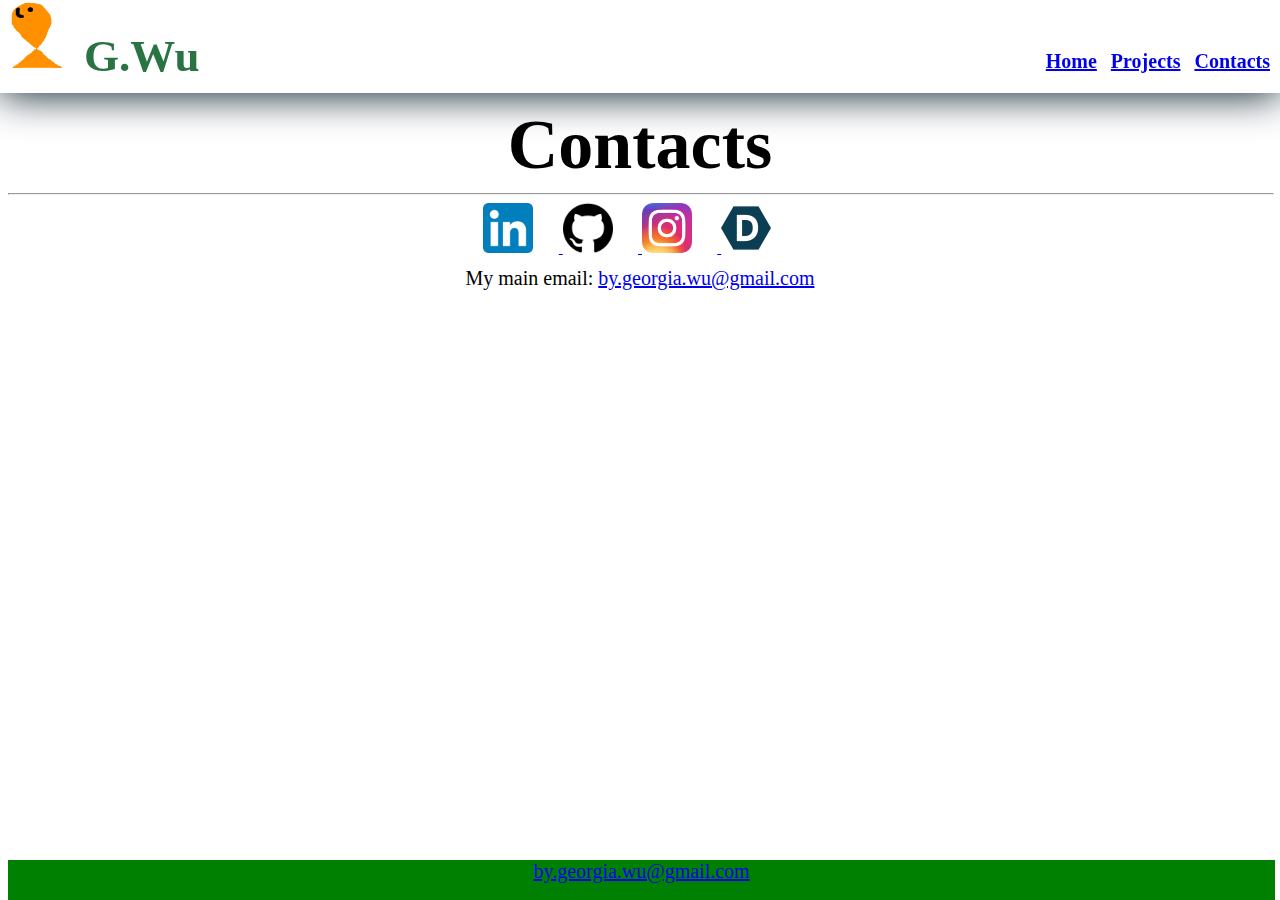
<file: contact.html>
<!doctype html>

<html>

    <head>
        <meta charset="utf-8">
        <title>Contacts - Georgia Wu</title>
        <link rel="icon" type="image/x-icon" href="images/godfish.png">
        <!-- Load external CSS styles -->
        <link rel="stylesheet" href="styles.css">
    </head>

    <body style="height: 70vh;">
        <header>
            <div>
            <img src="images\godfish.png" alt="Georgia's Goldfish Logo" style="width:70px;height:70px;margin-bottom:0px;">
            <h1> <b>G.Wu</b></h1>
            </div>

            <div>
            <h3> <a href="index.html"> Home </a> </h3>
            <h3> <a href="projects.html"> Projects</a> </h3>
            <h3> <a href="contact.html"> Contacts</a> </h3>
            </div> 
        </header>

        <h2 style="text-align: center;" class="fadeInUp-animation">Contacts</h2>
        <div class="center contact">
            <hr>
            <a href = "https://www.linkedin.com/in/georgia-wu/" target = _blank>
                <img class = "icon" src = "images\LinkedIn logo.png" alt = "A picture of the Linkedin Logo that leads to my Linkedin.">
            </a>
    
            <a href = "https://github.com/r9ia" target = _blank>
                <img class = "icon" src = "images\github.png" alt = "A picture of the Github Logo that leads to my Github." >
            </a>
    
            <a href = "https://www.instagram.com/georgia.wmj/" target = _blank>
                <img class = "icon" src = "images\Instagram_icon.png" alt = "A picture of the Instagram Logo that leads to my Instagram." >
            </a>
    
            <a href = "https://devpost.com/by-georgia-wu" target = _blank>
                <img class = "icon" src = "images\devpost.jpg" alt = "A picture of the Devpost Logo that leads to my Devpost." >
            </a>
    
            <p> My main email: <a href="mailto:by.georgia.wu@gmail.com"> by.georgia.wu@gmail.com</a></p>
        </div>   
        

    
    <div  style="position:absolute;bottom: 0;width: 99vw">
        <div id="footer"></div> 
        <script>
        fetch('footer.html')
        .then(response => response.text())
        .then(data => {
            document.getElementById('footer').innerHTML = data;
        });
    </script>
    </div>

    </body>
</html>
</file>
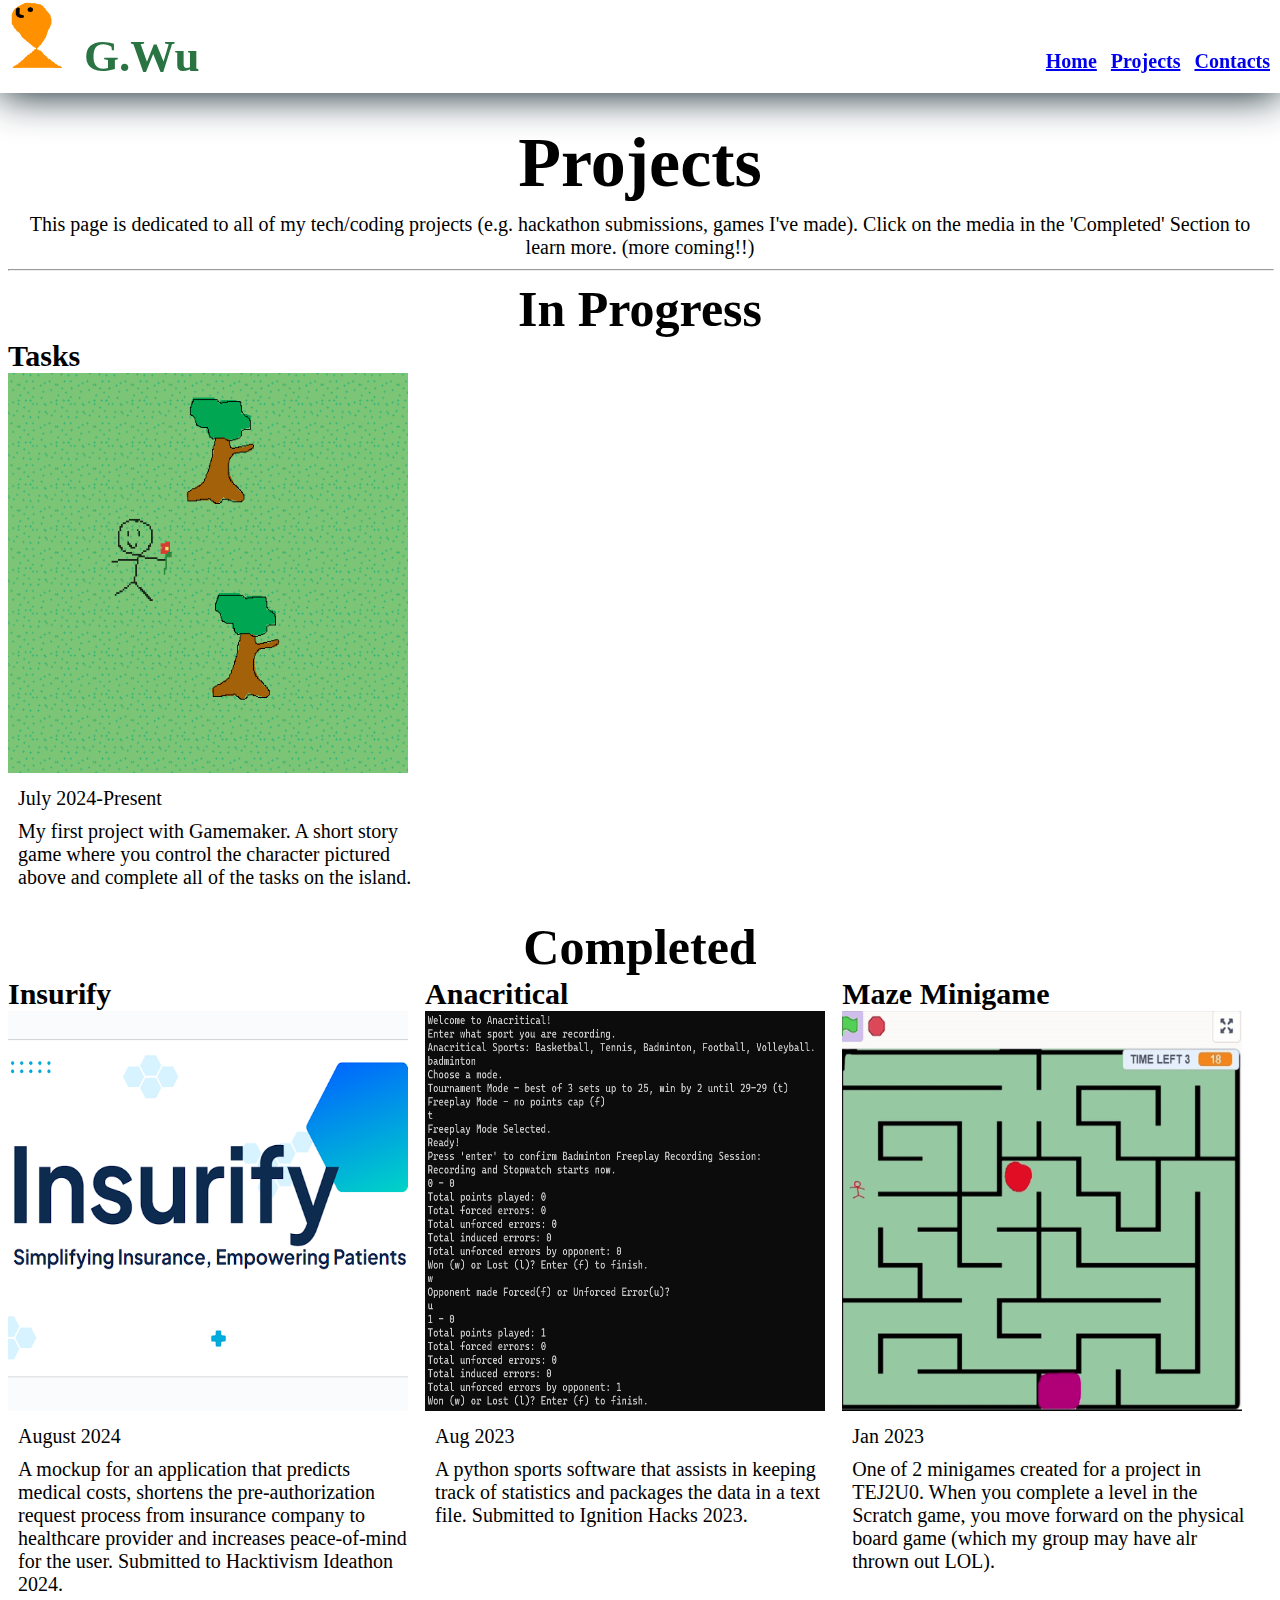
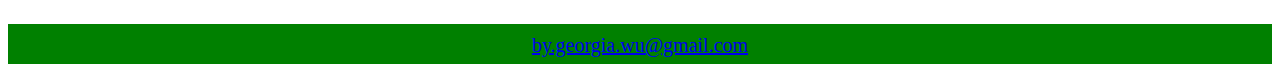
<file: projects.html>
<!doctype html>

<html>
    <head>
        <meta charset="utf-8">

        <title>Projects - Georgia Wu</title>
        <link rel="icon" type="image/x-icon" href="images/godfish.png">

        <!-- Load external CSS styles -->
        <link rel="stylesheet" href="styles.css">

    </head>

    <body>

        <header>
            <div>
            <img src="images\godfish.png" alt="Georgia's Goldfish Logo" style="width:70px;height:70px;margin-bottom:0px;">
            <h1> <b>G.Wu</b></h1>
            </div>

            <div style="float:right;">
            <h3> <a href="index.html"> Home </a> </h3>
            <h3> <a href="projects.html"> Projects</a> </h3>
            <h3> <a href="contact.html"> Contacts</a> </h3>
            </div> 

        </header>
        <hr>

    <div class = "center">
        <h2 class = "fadeInUp-animation">Projects</h2>
        <p >This page is dedicated to all of my tech/coding projects (e.g. hackathon submissions, games I've made).
            Click on the media in the 'Completed' Section to learn more.
            (more coming!!)
        </p>
        <hr> 
    </div>

    <h4 class="center">In Progress</h4>
    <div style="display: grid;grid-template-columns: 33% 33% 33%" > 
        <div>
            <h5>Tasks</h5>
            <img src="images\the town.png" alt="a gif of my maze game made in Scratch." style="width:400px;height:400px;" > 
            
            <p>July 2024-Present</p>
            <p>My first project with Gamemaker. A short story game where you control the character pictured above and complete all 
                of the tasks on the island.  
            </p>
        </div>
    </div>
    
    <br>

    <h4 class="center">Completed</h4>
    <div style="display: grid;grid-template-columns: 33% 33% 33%" > 
        <div>
            <h5>Insurify</h5>
            <a href ="https://devpost.com/software/insurify-edxf82"> 
                <img src="images\Insurify.png" alt="a gif of my maze game made in Scratch." style="width:400px;height:400px;" > 
            </a>
            <p>August 2024</p>
            <p>A mockup for an application that predicts medical costs, shortens the pre-authorization request process from insurance 
                company to healthcare provider and increases peace-of-mind for the user. Submitted to Hacktivism Ideathon 2024.</p>
        </div>
        <div>
            <h5>Anacritical</h5>
            <a href ="https://github.com/r9ia/Anacritical"> 
                <img src="images\Anacritical.png" alt="a screenshot of the terminal screen in Anacritical." style="width:400px;height:400px;" > 
            </a>
            <p>Aug 2023</p>
            <p>A python sports software that assists in keeping track of statistics and packages the data in a text file. Submitted to Ignition Hacks 2023.</p>
        </div>

        <div>
            <h5>Maze Minigame</h5>
            <a href ="https://scratch.mit.edu/projects/780447327/"> 
                <img src="images\scratch maze minigame.gif" alt="a gif of my maze game made in Scratch." style="width:400px;height:400px;" > 
            </a>
            <p>Jan 2023</p>
            <p>One of 2 minigames created for a project in TEJ2U0. When you complete a level in the Scratch game, you move forward on the physical board game (which my group may have alr thrown out LOL).</p>
        </div>

        
    </div>
    <br>

    <div id="footer"></div>

    </body>

    <script>
        fetch('footer.html')
        .then(response => response.text())
        .then(data => {
            document.getElementById('footer').innerHTML = data;
        });
    </script>
</html>
</file>
<file: styles.css>
body{
    font-family: 'Segoe UI';
    background-size: 100% 100%;
    background-repeat: no-repeat;
    margin-top: 80px;
    display: flex;
    flex-direction: column;
    padding:0;
}

html{
    height: 100%;
}

@keyframes gradient {
    0% {
        background-position: 0% 50%;
    }
    50% {
        background-position: 100% 50%;
    }
    100% {
        background-position: 0% 50%;
    }
}

p{
    font-family: 'Segoe UI';
    margin: 10px;
    font-size: 20px;
}

h1 {
    color: rgb(42, 116, 67);
    font-size: 45px;
    display: inline-block;
    margin: 10px;

}

h2{
    font-size: 70px;
    margin-bottom: 0%;
    margin-top: 2%;
    
}


h3 
{
  display: inline-block;
  font-size: 20px;
  margin-right: 10px;
  margin-top: 50px;
}

h4 {
    margin:1px;
    font-size: 50px;
}

h5{
    font-size: 30px;
    margin-bottom:0px;
    margin-top: 0%;
    
}

ul {
    margin: 10px;
    font-size: 20px;
}

hr {
    width: 100%;
}

header {
    display: flex;
    text-align: center;
    align-items: center;
    background-color: white; 
    position: fixed; /* Set the navbar to fixed position */
    top: 0; /* Position the navbar at the top of the page */
    width: 100%; /* Full width */
    left:0%;
    box-shadow: 0 2px 40px rgb(10, 31, 40); /* Optional: Add a slight shadow for visual depth */
    justify-content: space-between;
}

.icon{
    width: 50px;
    height: 50px;
    margin-right: 2%;
}

@keyframes fadeInUp {
    0% {
      transform: translateY(100%);
      opacity: 0;
    }
    100% {
      transform: translateY(0%);
      opacity: 1;
    }
  }
  
.fadeInUp-animation {
    animation: 1.5s fadeInUp;
  }

.home {
    font-size: 80px;
    margin-left: 20%;
    margin-top: 6%;
    margin-right: 0%;
}

.content{
    width:50%;
    margin-top:0%;
}

.center {
    text-align: center;
}

#footer {
    width: 100%;
    height: 40px;
    background-color: green;
    text-align: center;
    color: #fff; /* Set text color */
    margin: auto;
    margin-bottom: 0%;
    bottom: 0;
}
</file>
